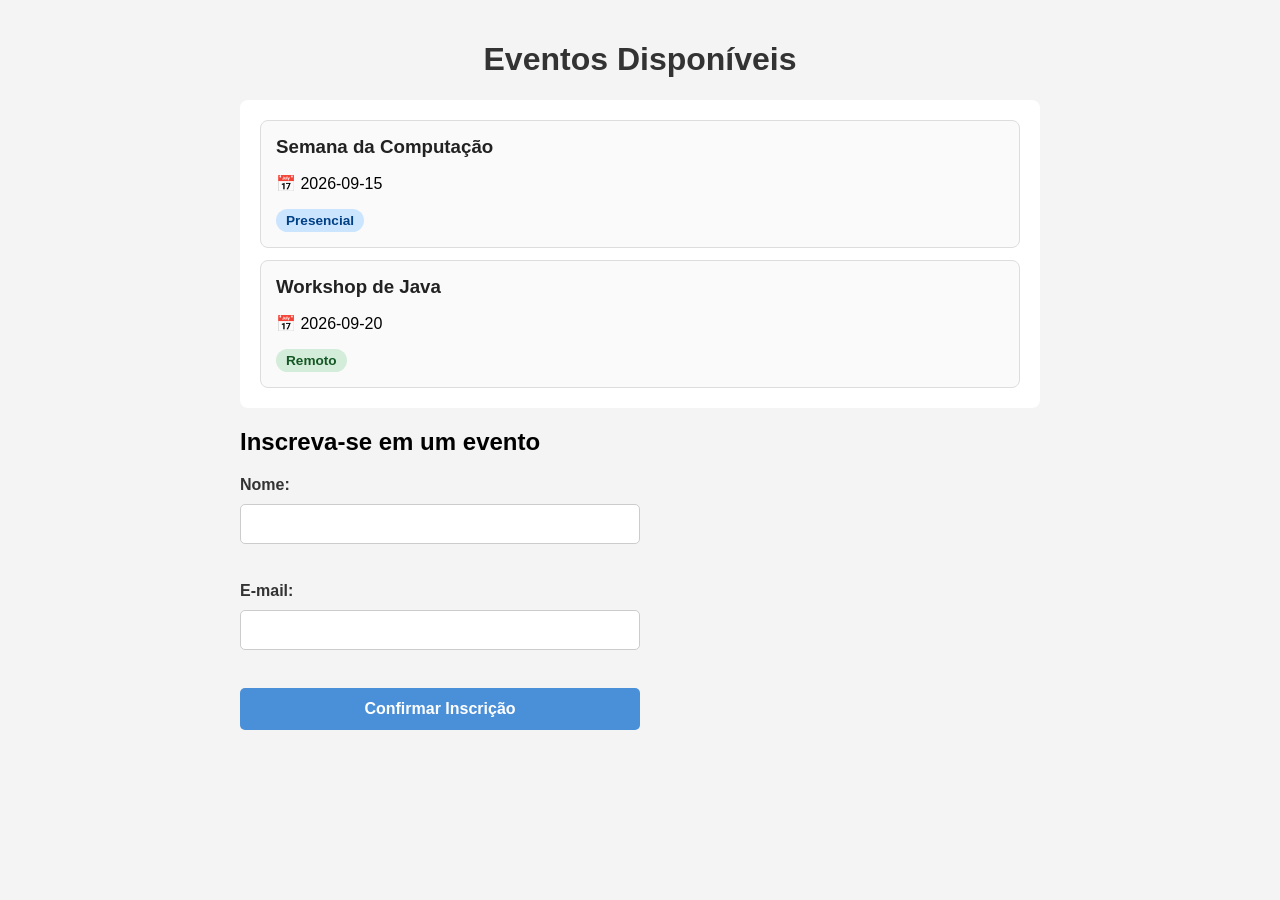
<file: public-site/index.html>
<!DOCTYPE html>
<html lang="pt-br">
<head>
    <meta charset="UTF-8">
    <title>Plataforma de Eventos</title>
    <link rel="stylesheet" href="style.css">
</head>
<body>

    <h1>Eventos Disponíveis</h1>

    <div id="lista-eventos">
        <p>Carregando eventos...</p>
    </div>
    <h2>Inscreva-se em um evento</h2>

    <form id="form-inscricao" novalidate>
        <label for="nome">Nome:</label>
        <input type="text" id="nome" required>
        <span class="erro" id="erro-nome"></span>

        <label for="email">E-mail:</label>
        <input type="email" id="email" required>
        <span class="erro" id="erro-email"></span>

        <button type="submit">Confirmar Inscrição</button>
    </form>

    <div id="mensagem-sucesso" class="sucesso-escondido">
        ✅ Inscrição confirmada com sucesso!
    </div>
    <script src="script.js"></script>
</body>
</html>
</file>
<file: public-site/style.css>
body {
    font-family: Arial, sans-serif;
    max-width: 800px;
    margin: 0 auto;
    padding: 20px;
    background-color: #f4f4f4;
}

h1 {
    color: #333;
    text-align: center;
}

#lista-eventos {
    background-color: white;
    padding: 20px;
    border-radius: 8px;
}

#lista-eventos {
    display: flex;
    flex-direction: column;
    gap: 12px;
}

.evento-card {
    border: 1px solid #ddd;
    border-radius: 8px;
    padding: 15px;
    background-color: #fafafa;
}

.evento-card h3 {
    margin: 0 0 5px 0;
    color: #222;
}

.tag {
    display: inline-block;
    padding: 4px 10px;
    border-radius: 12px;
    font-size: 0.85em;
    font-weight: bold;
}

.tag-remoto {
    background-color: #d4edda;
    color: #155724;
}

.tag-presencial {
    background-color: #cce5ff;
    color: #004085;
}

#form-inscricao {
    display: flex;
    flex-direction: column;
    gap: 10px;
    max-width: 400px;
    margin-top: 20px;
}

#form-inscricao label {
    font-weight: bold;
    color: #333;
}

#form-inscricao input {
    padding: 10px;
    border: 1px solid #ccc;
    border-radius: 5px;
    font-size: 1em;
}

#form-inscricao input:focus {
    outline: none;
    border-color: #4a90d9;
}

#form-inscricao button {
    padding: 12px;
    background-color: #4a90d9;
    color: white;
    border: none;
    border-radius: 5px;
    font-size: 1em;
    font-weight: bold;
    cursor: pointer;
}

#form-inscricao button:hover {
    background-color: #3a75b0;
}

.erro {
    display: block;
    color: #c0392b;
    font-size: 0.85em;
    min-height: 18px;
}

#mensagem-sucesso {
    margin-top: 15px;
    padding: 12px;
    background-color: #d4edda;
    color: #155724;
    border-radius: 5px;
    font-weight: bold;
}

.sucesso-escondido {
    display: none;
}
</file>
